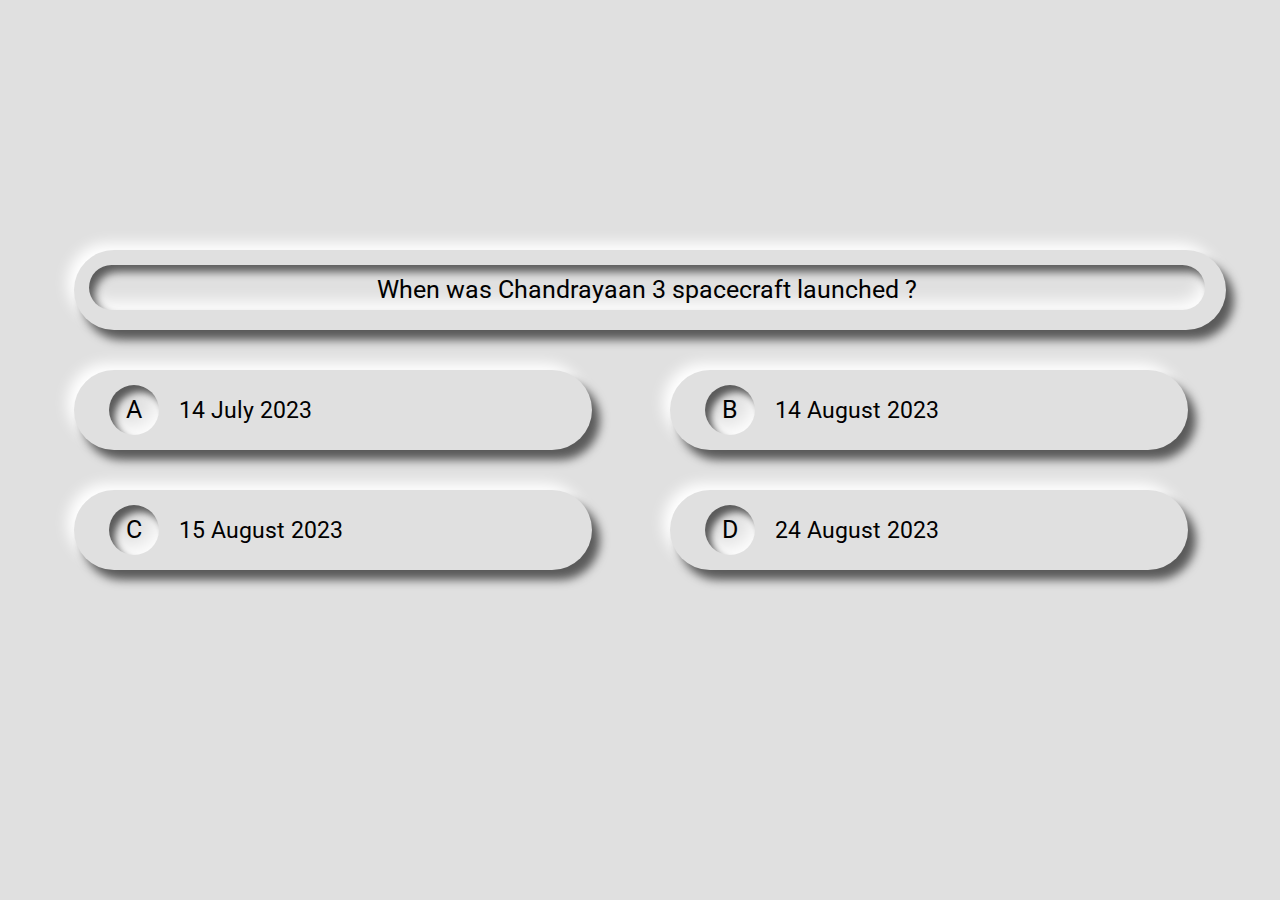
<file: quiz.html>
<!DOCTYPE html>
<html lang="en">
<head>
    <meta charset="UTF-8">
    <meta name="viewport" content="width=device-width, initial-scale=1.0">
    <title>Quiz</title>
    <link href="quiz_styles.css" rel="stylesheet">
    <link href='https://fonts.googleapis.com/css?family=Roboto' rel='stylesheet'>
    <link href='https://fonts.googleapis.com/css?family=Poppins' rel='stylesheet'>

    
</head>
<script src="quiz_logic.js"></script>
<body>
    <div class="confetti-container" id="confetti"></div>
    <div class="end" id="end">
        <div class="heading">Congratulations 🎉 !!!</div>
        <div class="sub-heading">You have got <span id='score'></span> out of 10 questions correct !</div>
        <div class="sub-heading">Share your score !</div>
        <div  onclick="share()" id="share">
        <img src="what.png"></div>
    </div>
    <div class="container" id="main">
        <div class="que" id="span">
            <div class="question" id="q"></div>
        </div>
        <div class="options" id="a" onclick="clicked('a')">
            <div class="mark" >
                <p>A</p>
            </div>
            <div class="text">
                
            </div>
        </div>
        <div class="options" id="b" onclick="clicked('b')">
            <div class="mark">
                <p>B</p>
            </div>
            <div class="text"></div>
        </div>
        <div class="options" id="c" onclick="clicked('c')">
            <div class="mark"><p>C</p></div>
            <div class="text"></div>
        </div>
        <div class="options" id="d" onclick="clicked('d')">
            <div class="mark"><p>D</p></div>
            <div class="text"></div>
        </div>
    </div>
    <div id="message"></div>
</body>
</html>
</file>
<file: quiz_styles.css>
*{
    box-sizing:border-box;
    user-select: none;
}
.html{
    box-sizing:border-box;
    margin:0;
    padding:0;

}
body{
    overflow-x: hidden;
    margin:0;
    width:100vw;
    height:100vh;
    background-color: #e0e0e0;
    display: flex;
    flex-direction: column;
    justify-content: center;
    align-items: center;
}
.container{
    width:90%;
    height:auto;
    display:grid;
    grid-template-columns: 50% 50%;
    grid-template-rows: 100px 100px 100px;
    row-gap: 20px;
    column-gap: 20px;
}
.question{
    text-align: center;
    font-size:25px;
    font-family:Roboto;
    width:99.5%;
    height:90%;
    margin:0px;
    border-radius:45px;
    background-color:  #e0e0e0;
    box-shadow: inset 6px 7px 8px #5a5a5a, inset -3px -8px 16px #ffffff;
    padding:10px;
}
.que{
    object-fit: contain;
    border-radius: 50px;
    padding:15px;
    margin:10px;
    background-color:  #e0e0e0;
    box-shadow:  8px 10px 10px 0px #5a5a5a, -7px -7px 14px #ffffff ; 
}
#span{
    grid-column:1/span 2;
}
.options{
    width:90%;
    display:flex;
    flex-direction: row;
    align-items: center;
    border-radius: 50px;
    padding:15px;
    margin:10px;
    background-color: #e0e0e0;
    box-shadow:   8px 10px 10px 0px #5a5a5a, -7px -7px 14px #ffffff ;
}
.selected{
    pointer-events: none;
}
.mark{
    text-align: center;
    width:50px;
    height:50px;
    margin-left:20px;
    margin-right:20px;
    border-radius:50%;
    box-shadow: inset 6px 7px 7px #5a5a5a, inset -3px -8px 20px #ffffff;
    font-size:25px;
    font-family:Roboto;
    align-self: center;
}
.text{
    font-size:23px;
    font-family:Roboto;
}
.mark p{
    margin-top:10px;
}
#message{
    margin-top:50px;
    font-family: Roboto;
    font-size: 25px;
    width:100%;
    height: 30px;
    text-align: center;
}
.confetti-container{
    width:100%;
    height:100%;
    top:0;
    left:0;
    z-index:999;
    position: fixed;
    background-image: url(confetti.gif);
    background-size: contain;
    background-repeat: repeat;
    background-attachment: fixed;
    visibility: hidden;
}
.end{
    position: fixed;
    width: 400px;
    height:400px;
    border-radius: 30px;
    box-shadow: 8px 10px 10px 0px #5a5a5a, -7px -7px 14px #ffffff;
    background-color: #e0e0e0;
    display: flex;
    flex-direction: column;
    justify-content: space-evenly;
    align-items: center;
    align-self: center;
    padding:15px;
    text-align: center;
    visibility: hidden;
}
#share{
    display:flex;
    justify-content: center;
    align-items: center;
    width:100px;
    border-radius: 50%;
    height:100px;
    box-shadow: 8px 10px 10px 0px #5a5a5a, -7px -7px 14px #ffffff;
}
#share img{
    width: 80%;
}
.score{
    color: lightgreen;
}

.heading{
    font-family: Poppins;
    font-size: 25px;
    font-weight: 200;
}
.sub-heading{
    font-family: Poppins;
    font-size: 23px;
    font-weight: 100;
}
@media screen  and (max-width: 768px){
    .container{
        width:90%;
        margin-top:100px;
        grid-template-columns: 100%;
        grid-template-rows: 105px 80px 80px 80px 80px;

    }
    
    .mark p{
        margin-top:17px;
    }
    .mark{
        flex-shrink: 0;
    }
    .mark, .text, .question{
        font-size:1em;
    }
    .options{
        grid-column: 1/span 2;
    }
    .end{
        width:300px;
        height:30px;
    }
    .heading{
        font-size:1.5em;
    }
    .sub-heading{
        font-size: 1em;
    }
    #share{
        height:80px;
        width:80px;
    }
}
</file>
